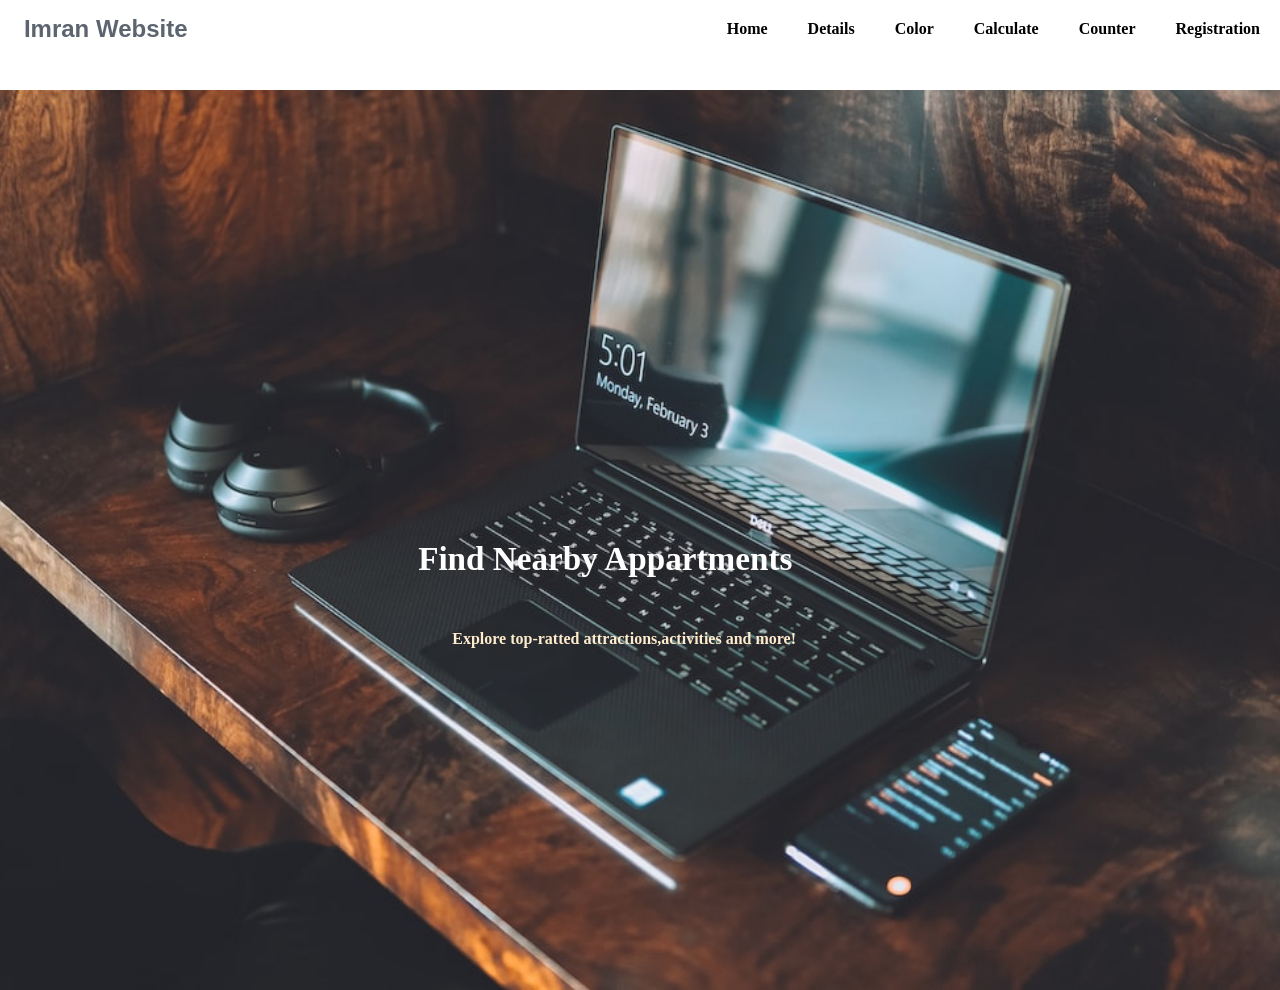
<file: index.html>
<!DOCTYPE html>
<html lang="en">
<head>
    <meta charset="UTF-8">
    <meta http-equiv="X-UA-Compatible" content="IE=edge">
    <meta name="viewport" content="width=device-width, initial-scale=1.0">
    <link rel="stylesheet" href="style.css">
    <title>Imran Web Project</title>
</head>
<body>
 
   <div class="contain ">
<div class="header">
    
    <ul >
        <li id="ling"><h2>Imran Website</h3></li>
    <li  > <a href="home.html" class="dec">Home</a> </li>
       <li>  <a href="research.html" class="dec" >Details </a> </li> 
      
   <li> <a href="Color_Changer.html" class="dec" >Color</a></li> 
   <li> <a href="calculator.html" class="dec" >Calculate</a></li> 
   <li> <a href="counter.html" class="dec" >Counter</a></li> 
   <li> <a href="index.php" class="dec">Registration</a></li>

</ul>
</div>
<div class="line ">
 <h5>  Find Nearby Appartments </h5>
</div>
<div id="line1" style="color: blanchedalmond;"><b>Explore top-ratted attractions,activities and more!</b></div>

</div>




   

</body>
</html>
</file>
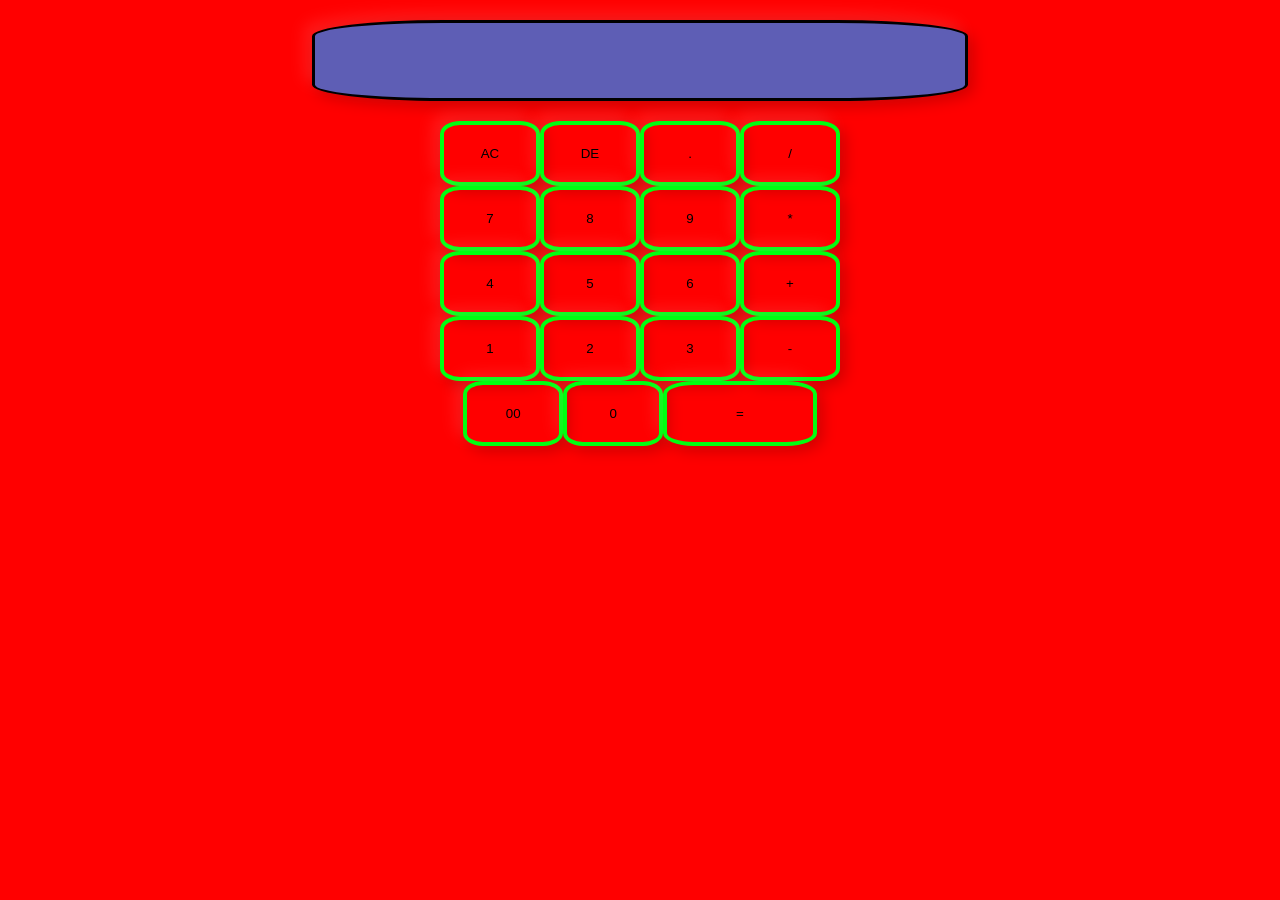
<file: calculator.html>
<!DOCTYPE html>
<html lang="en">
<head>
    <meta charset="UTF-8">
    <meta http-equiv="X-UA-Compatible" content="IE=edge">
    <meta name="viewport" content="width=device-width, initial-scale=1.0">
    <title>Imran Web Project</title>
</head>
<style>
    *{
        margin: 0px;
        padding: 0px;
   }
   body{
    background-color: red;
   }

    .calculator form div input{
 background-color:black;
 background: transparent;
       color: rgb(0, 0, 0);
     border-radius: 20%;
     padding: 5px;
     box-shadow: -8px -8px 15px rgba(255,255,255,0.1),5px 5px 15px rgba(0,0,0,0.2);
     border: 4px solid rgb(0, 255, 17) ;
     outline: 0px;  
     width: 100px;
     height: 65px;
    }
   .calculator form div{
        display: flex;
        justify-content: center;
       
       
}

  #txt{
    margin: 20px 0;
  background-color: rgb(94, 94, 181);
    border: 3px solid black;
    text-align: center;
    font-size:xx-large;
    width: 50%;
} 
 #txt input{
    text-align: right;
    flex: 1;
    width: 50px;
}
#eql{
    width: 12%;

}
</style>
<body>
    <div class="container">
<div class="calculator">
    <form action="">
        <div>
            <input type="text" name="display" id="txt">

        </div>
        <div>
            <input type="button" value="AC" onclick="display.value = '' ">
            <input type="button" value="DE" onclick = "display.value = display.value.toString().slice(0,-1)">
            <input type="button" value="." onclick = "display.value +='.'">
            <input type="button" value="/" onclick = "display.value +='/'">
        </div>
        <div>
            <input type="button" value="7" onclick="display.value +='7'">
            <input type="button" value="8" onclick="display.value +='8'">
            <input type="button" value="9" onclick="display.value +='9'">
            <input type="button" value="*" onclick = "display.value +='*'">
        </div>
        <div>
            <input type="button" value="4" onclick="display.value += '4'">
            <input type="button" value="5" onclick=" display.value +='5'">
            <input type="button" value="6" onclick = "display.value +='6'">
            <input type="button" value="+" onclick = "display.value +='+'">
        </div>
        <div>
            <input type="button" value="1" onclick = "display.value +='1'">
            <input type="button" value="2" onclick = "display.value +='2'">
            <input type="button" value="3" onclick = "display.value +='3'">
            <input type="button" value="-" onclick = "display.value +='-'">
        </div>
        <div>
            <input type="button" value="00" onclick = "display.value +='00'">
            <input type="button" value="0" onclick = "display.value +='0'">
            <input type="button" value="=" id="eql" onclick = "display.value =eval(display.value)">
   
        </div>
    
    </form>
</div>   
</div> 

</body>
</html>
</file>
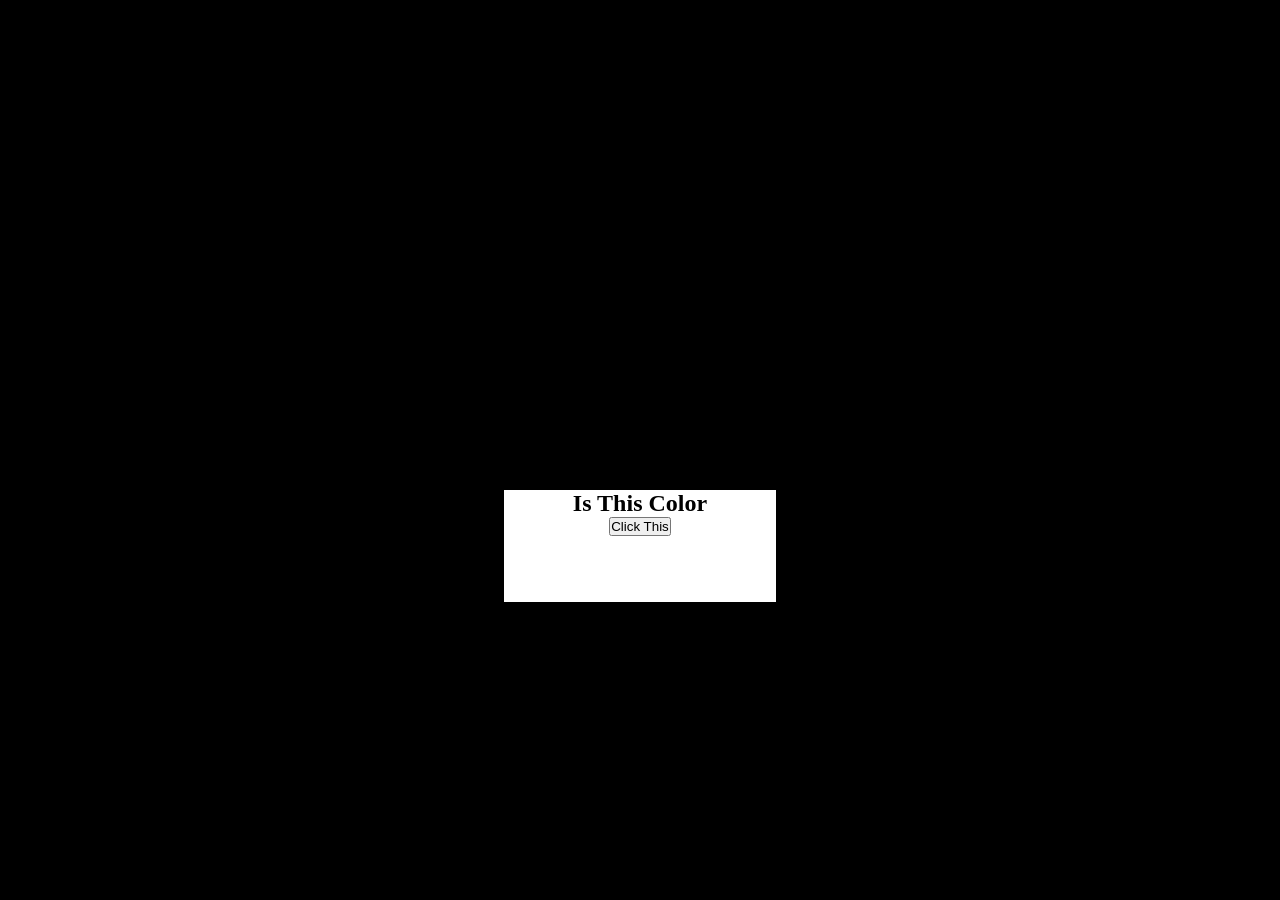
<file: Color_Changer.html>
<!DOCTYPE html>
<html lang="en">
<head>
    <meta charset="UTF-8">
    <meta http-equiv="X-UA-Compatible" content="IE=edge">
    <meta name="viewport" content="width=device-width, initial-scale=1.0">
    <title>Imran Web Project</title>
</head>
<style>
    *{
        margin: 0px;
        padding: 0px;
            }
    body{
        background-color: black;
  
     
    }
    #head{
        height: 100vh;
        width: 100%;
        display: flex;
 justify-content: center;
 align-items: center;
     
    }
    .bcg{
       
        background-color: white;
        width: 17rem;
    height: 7rem;
        margin-top: 15%;
     text-align: center;
      
  
    }
    .btn{
        width: 70%;
        height: 2rem;
 border: 1px solid red;
 


 
    }
</style>

<body>
    <div id="head"> 
    <div class="bcg"> <h2 id="text">Is This Color</h2>
        <button id="btn" >Click This</button>



        <script>
var btn=document.getElementById("btn");

btn.addEventListener('click', function(){

 document.getElementById("text").innerHTML= `#${randomcolor()}`;
document.body.style.backgroundColor =`#${randomcolor()}`;

}) 

function randomcolor(){
   return Math.floor( Math.random() * 16777215).toString(16);
  
}

        </script>


    </div>
    
</div>
</body>
</html>
</file>
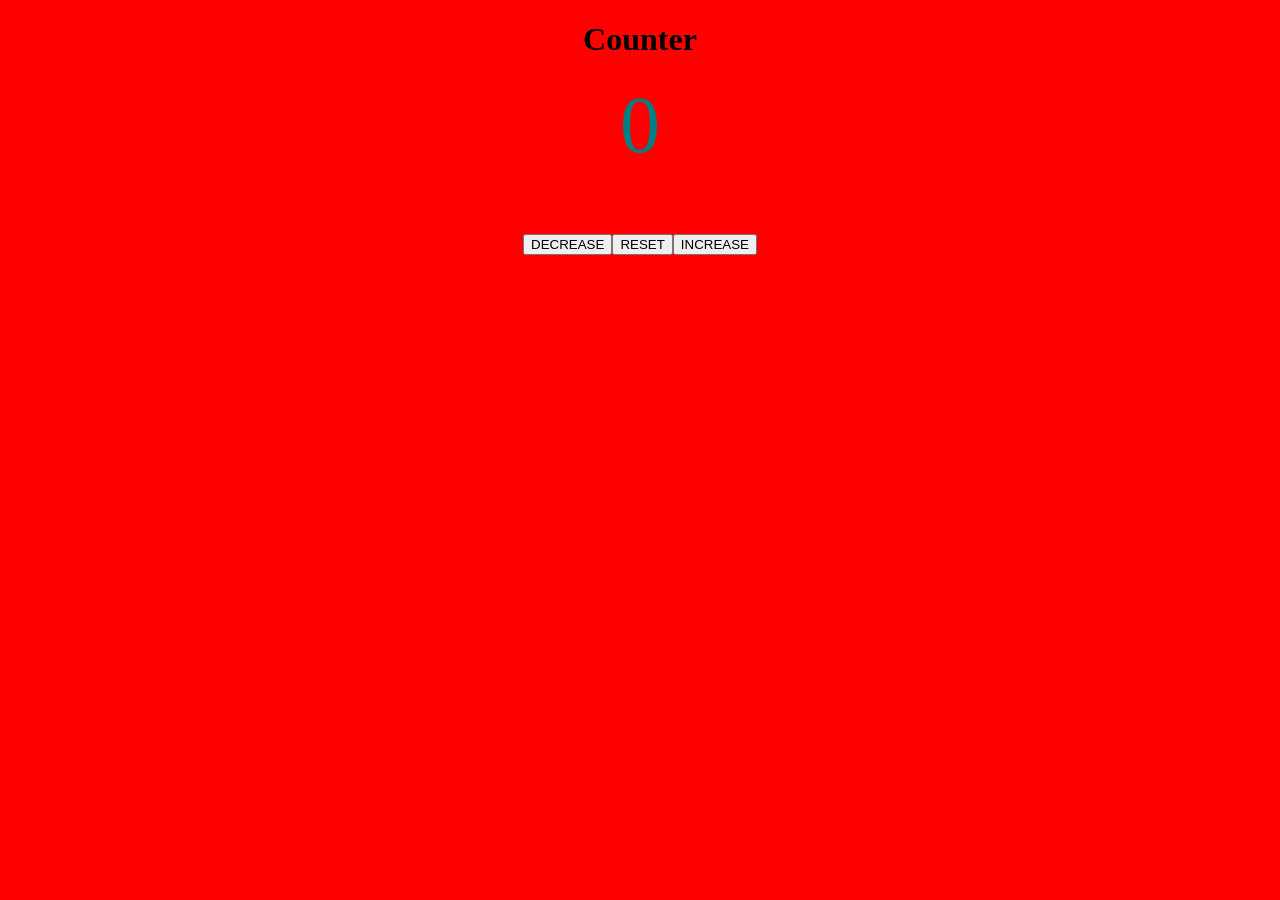
<file: counter.html>
<!DOCTYPE html>
<html lang="en">
<head>
    <meta charset="UTF-8">
    <meta http-equiv="X-UA-Compatible" content="IE=edge">
    <meta name="viewport" content="width=device-width, initial-scale=1.0">
    <title>Imran Web Project</title>

<style>
    body{
        background-color: red;
        transition: 2s;
    }
    body:hover{
        color: yellow;
    }
.container h1 {
 display: flex;
 justify-content: center;
 align-items: center;
}
.btnLine{
    display: flex;
 justify-content:center;
 

 align-items: center;
 margin: 5%;

}
#value{
    display: flex;
 justify-content:center;
 align-items: center;
 font-size: 5rem;
 color: teal;
 transition: 2s;
    }
    #value:hover{
        color: rgb(255, 0, 183);
        
    }
</style>
</head>
<body>
<div class="container">
    <h1> Counter </h1>
    <span id="value">0</span>
    <div class="btnLine" >
    <button  onclick="dec()"> DECREASE</button>
    <button  onclick="res()">RESET</button>
    <button onclick="inc()">INCREASE</button>
</div>
</div> 


<script>

    let count=0;

    function dec(){
         count--;
         document.getElementById("value").innerHTML=count;
    }

    function res(){
          count=0;
          document.getElementById("value").innerHTML=count;
    }
    
    function inc(){
         count++;
         document.getElementById("value").innerHTML=count;

    }
</script>
</body>
</html>
</file>
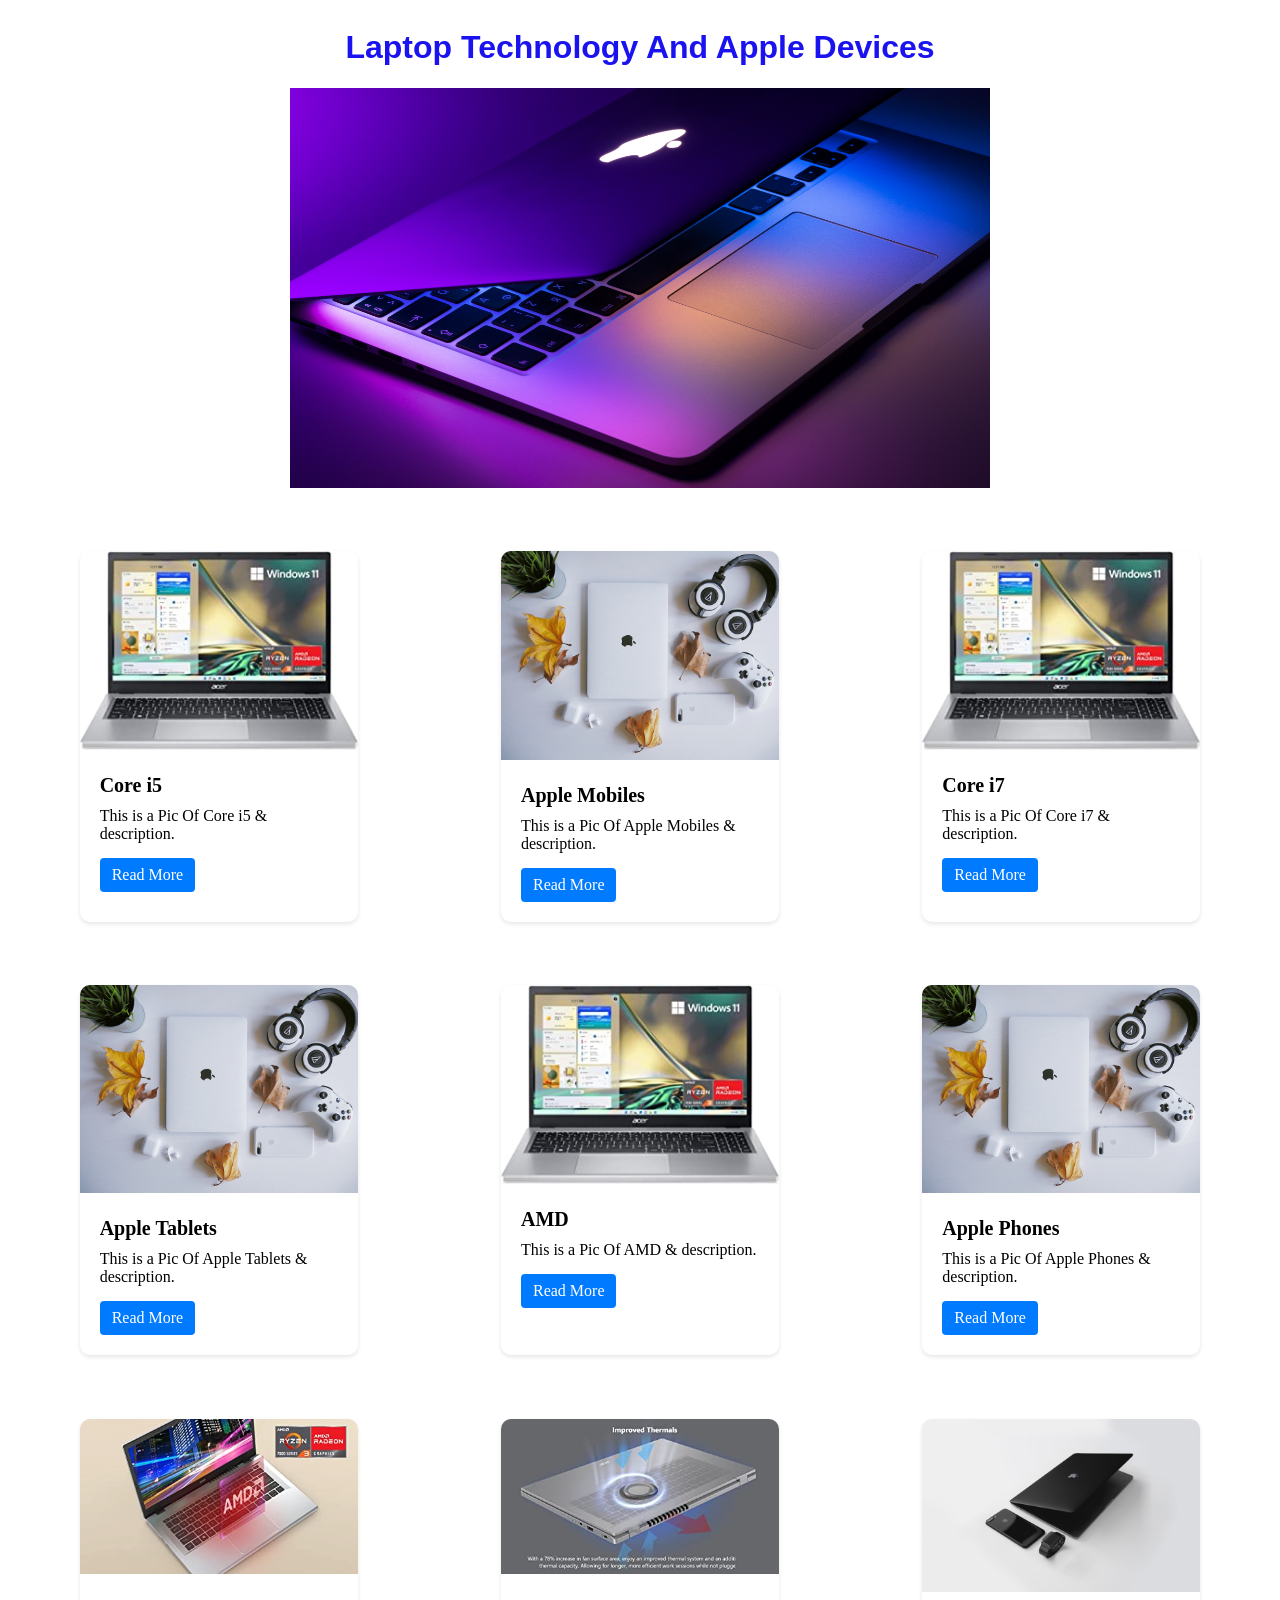
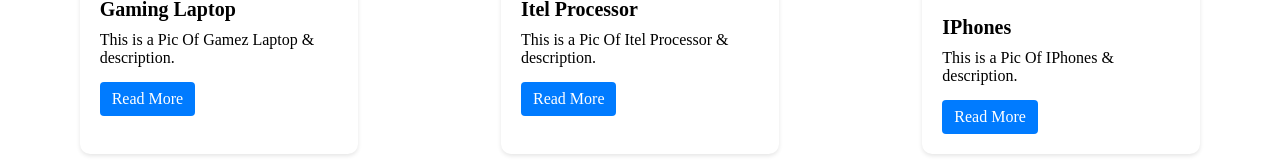
<file: home.html>
<!DOCTYPE html>
<html lang="en">
<head>
    <meta charset="UTF-8">
    <meta name="viewport" content="width=device-width, initial-scale=1.0">
    <title>Imran Web Project</title>
</head>

<style>

.heading{
    display: flex;
   justify-content: center;
    color: rgb(26, 19, 240);
    font-family: 'Gill Sans', 'Gill Sans MT', Calibri, 'Trebuchet MS', sans-serif;
}




.position{
    display: flex;
    justify-content: space-around;
    margin-top: 5%;

}
    
.card {
    
  
  width: 22%;
  height: auto;
  background-color: #fff;
  border-radius: 10px;
  box-shadow: 0 2px 4px rgba(0, 0, 0, 0.1);
  overflow: hidden;
}

.card img {
  width: 100%;
  height: auto;
}

.card-content {
  padding: 20px;
}

.card-title {
  font-size: 20px;
  margin: 0 0 10px;
}

.card-description {
  margin: 0 0 15px;
}

.card-link {
  display: inline-block;
  padding: 8px 12px;
  background-color: #007bff;
  color: #fff;
  text-decoration: none;
  border-radius: 4px;
}
.zoom-image {
  transition: transform 0.3s ease;
}

.zoom-image:hover {
  transform: scale(1.1);
}
</style>

<body>


<div class="heading"><h1>Laptop Technology And Apple Devices</h1></div>

<div class="heading">
<img src="a3.jpg"  height="400" width="700" alt="">

</div>





    <div class="position">
        <div class="card">
            <img src="a7.jpg" class="zoom-image" alt="Card Image">
            <div class="card-content">
              <h3 class="card-title">Core i5</h3>
              <p class="card-description">This is a Pic Of Core i5 & description.</p>
              <a href="https://www.amazon.com/Acer-A315-24P-R7VH-Quad-Core-Processor-Graphics/dp/B0BS4BP8FB/ref=sr_1_3?adgrpid=81066563749&hvadid=585362632470&hvdev=c&hvlocphy=1011087&hvnetw=g&hvqmt=b&hvrand=14587596509384218776&hvtargid=kwd-10034601&hydadcr=22190_13333517&keywords=laptop&qid=1686630747&sr=8-3" class="card-link">Read More</a>
            </div>
           </div>

       <div class="card">
        <img src="a5.jpg" class="zoom-image" alt="Card Image">
        <div class="card-content">
          <h3 class="card-title">Apple Mobiles</h3>
          <p class="card-description">This is a Pic Of Apple Mobiles & description.</p>
          <a href="https://www.amazon.com/Vera-Bradley-womens-Satchel-Handbag/dp/B09JKZJW3D/ref=sr_1_1?adgrpid=81306946693&hvadid=585412561597&hvdev=c&hvlocphy=1011087&hvnetw=g&hvqmt=b&hvrand=9995209960478248797&hvtargid=kwd-54018367&hydadcr=22337_13333082&keywords=ladies+hand+bag&qid=1686605594&sr=8-1" class="card-link">Read More</a>
        </div>
       </div>
       <div class="card">
        <img src="a7.jpg" class="zoom-image" alt="Card Image">
        <div class="card-content">
          <h3 class="card-title">Core i7</h3>
          <p class="card-description">This is a Pic Of Core i7 & description.</p>
          <a href="https://www.amazon.com/Prada-Vitello-Leather-Satchel-Handbag/dp/B07B1HCNDT/ref=sr_1_4?adgrpid=81306946693&hvadid=585412561597&hvdev=c&hvlocphy=1011087&hvnetw=g&hvqmt=b&hvrand=9995209960478248797&hvtargid=kwd-54018367&hydadcr=22337_13333082&keywords=ladies+hand+bag&qid=1686605594&sr=8-4" class="card-link">Read More</a>
        </div>
       </div>      
    </div>


    <div class="position">
        <div class="card">
            <img src="a5.jpg" class="zoom-image" alt="Card Image">
            <div class="card-content">
              <h3 class="card-title">Apple Tablets</h3>
              <p class="card-description">This is a Pic Of Apple Tablets & description.</p>
              <a href="#" class="card-link">Read More</a>
            </div>
           </div>
    
         <div class="card">
            <img src="a7.jpg" class="zoom-image" alt="Card Image">
            <div class="card-content">
              <h3 class="card-title">AMD </h3>
              <p class="card-description">This is a Pic Of AMD & description.</p>
              <a href="#" class="card-link">Read More</a>
            </div>
           </div>
           <div class="card">
            <img src="a5.jpg" class="zoom-image" alt="Card Image">
            <div class="card-content">
              <h3 class="card-title">Apple Phones</h3>
              <p class="card-description">This is a Pic Of Apple Phones & description.</p>
              <a href="#" class="card-link">Read More</a>
            </div>
           </div>      
        </div>


        <div class="position">
            <div class="card">
                <img src="a9.jpg" class="zoom-image" alt="Card Image">
                <div class="card-content">
                  <h3 class="card-title">Gaming Laptop</h3>
                  <p class="card-description">This is a Pic Of Gamez Laptop & description.</p>
                  <a href="#" class="card-link">Read More</a>
                </div>
               </div>
        
               <div class="card">
                <img src="a8.jpg" class="zoom-image" alt="Card Image">
                <div class="card-content">
                  <h3 class="card-title">Itel Processor</h3>
                  <p class="card-description">This is a Pic Of Itel Processor & description.</p>
                  <a href="#" class="card-link">Read More</a>
                </div>
               </div>
               <div class="card">
                <img src="a6.jpg" class="zoom-image" alt="Card Image">
                <div class="card-content">
                  <h3 class="card-title">IPhones</h3>
                  <p class="card-description">This is a Pic Of IPhones & description.</p>
                  <a href="#" class="card-link">Read More</a>
                </div>
               </div>      
            </div>
</body>
</html>
</file>
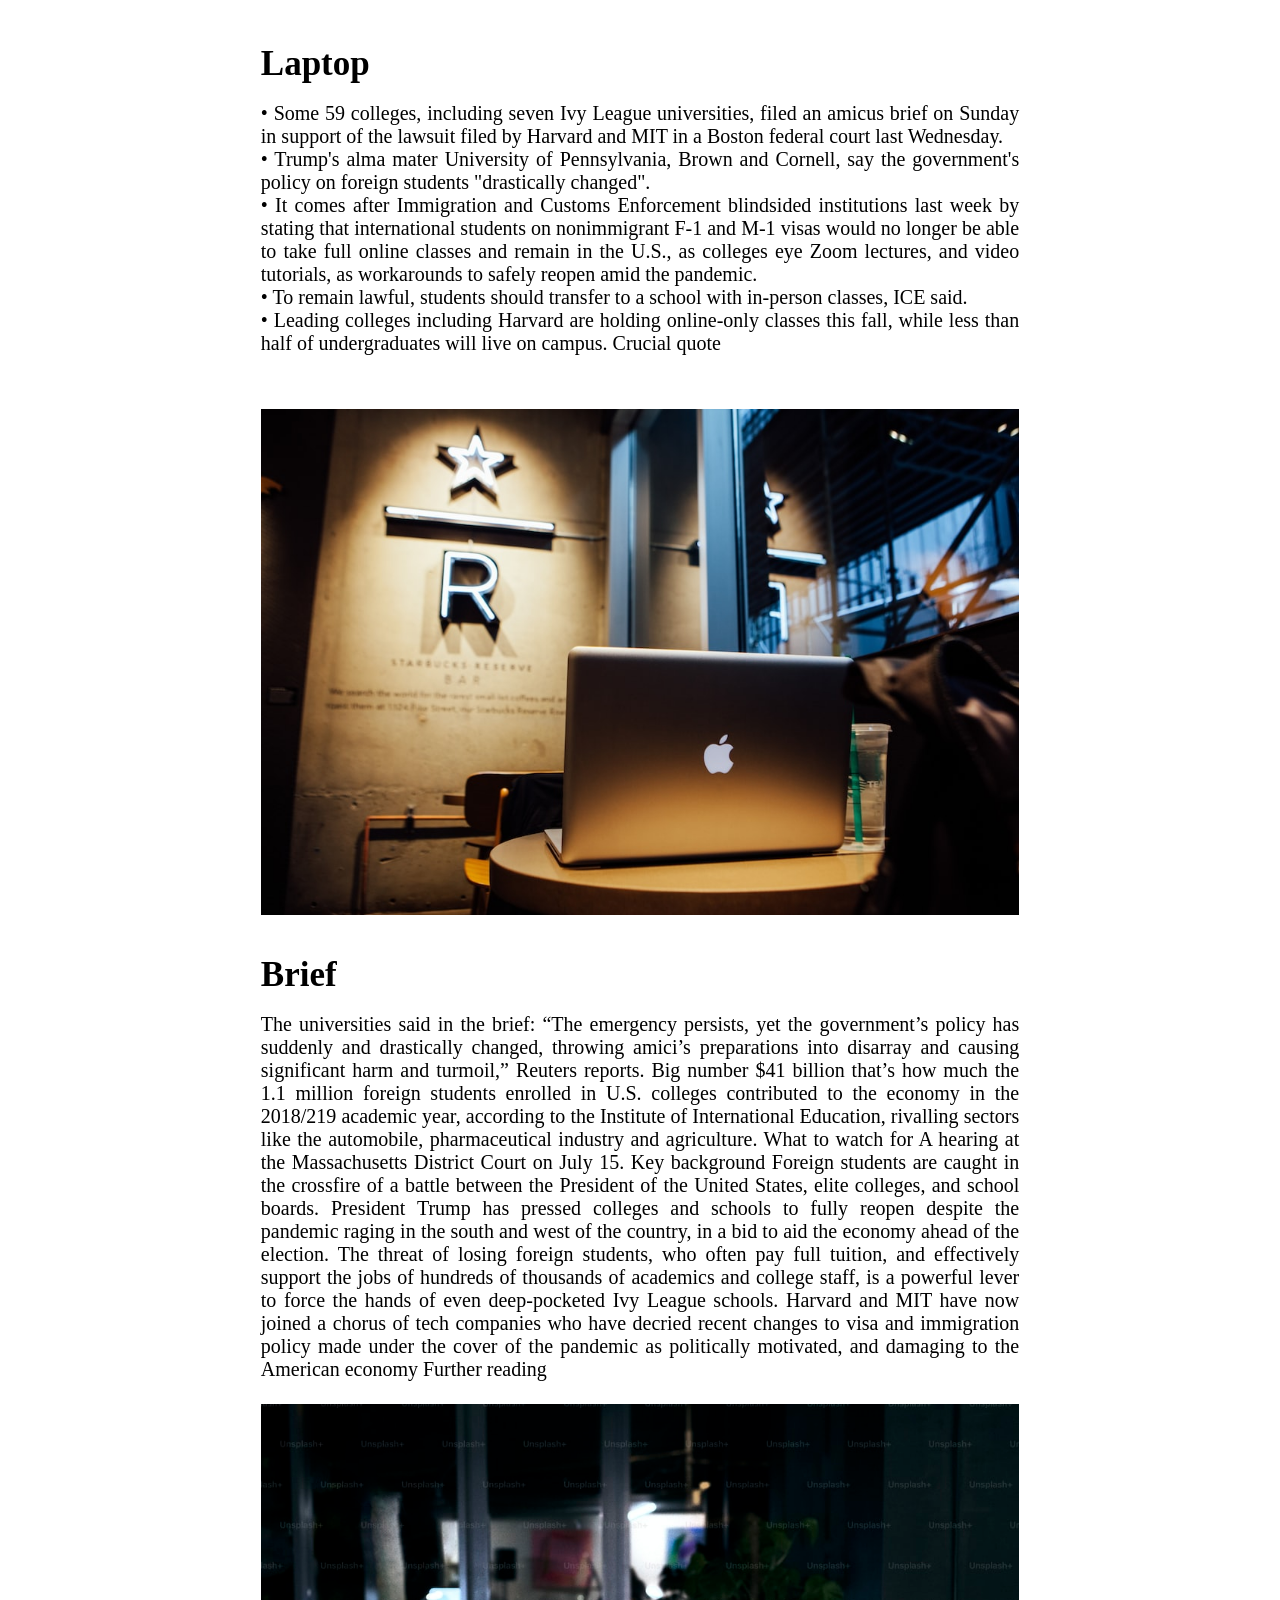
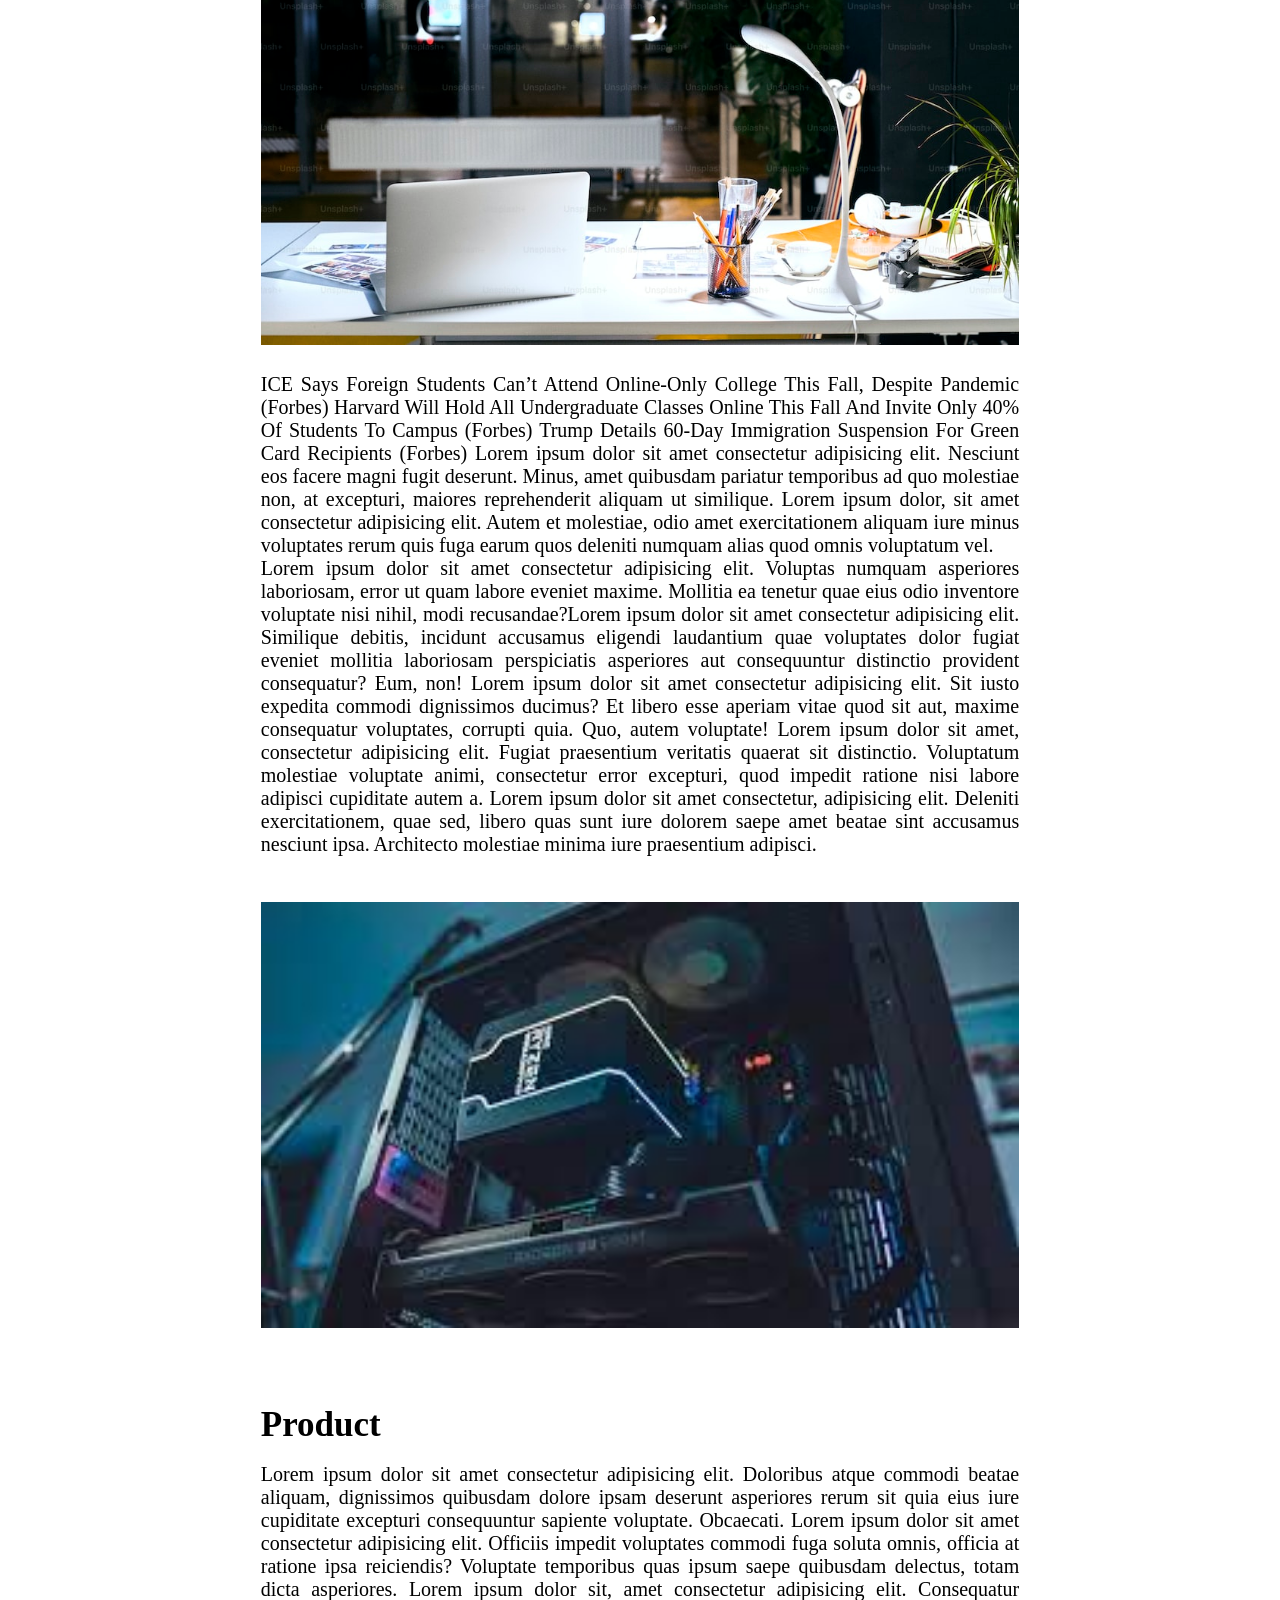
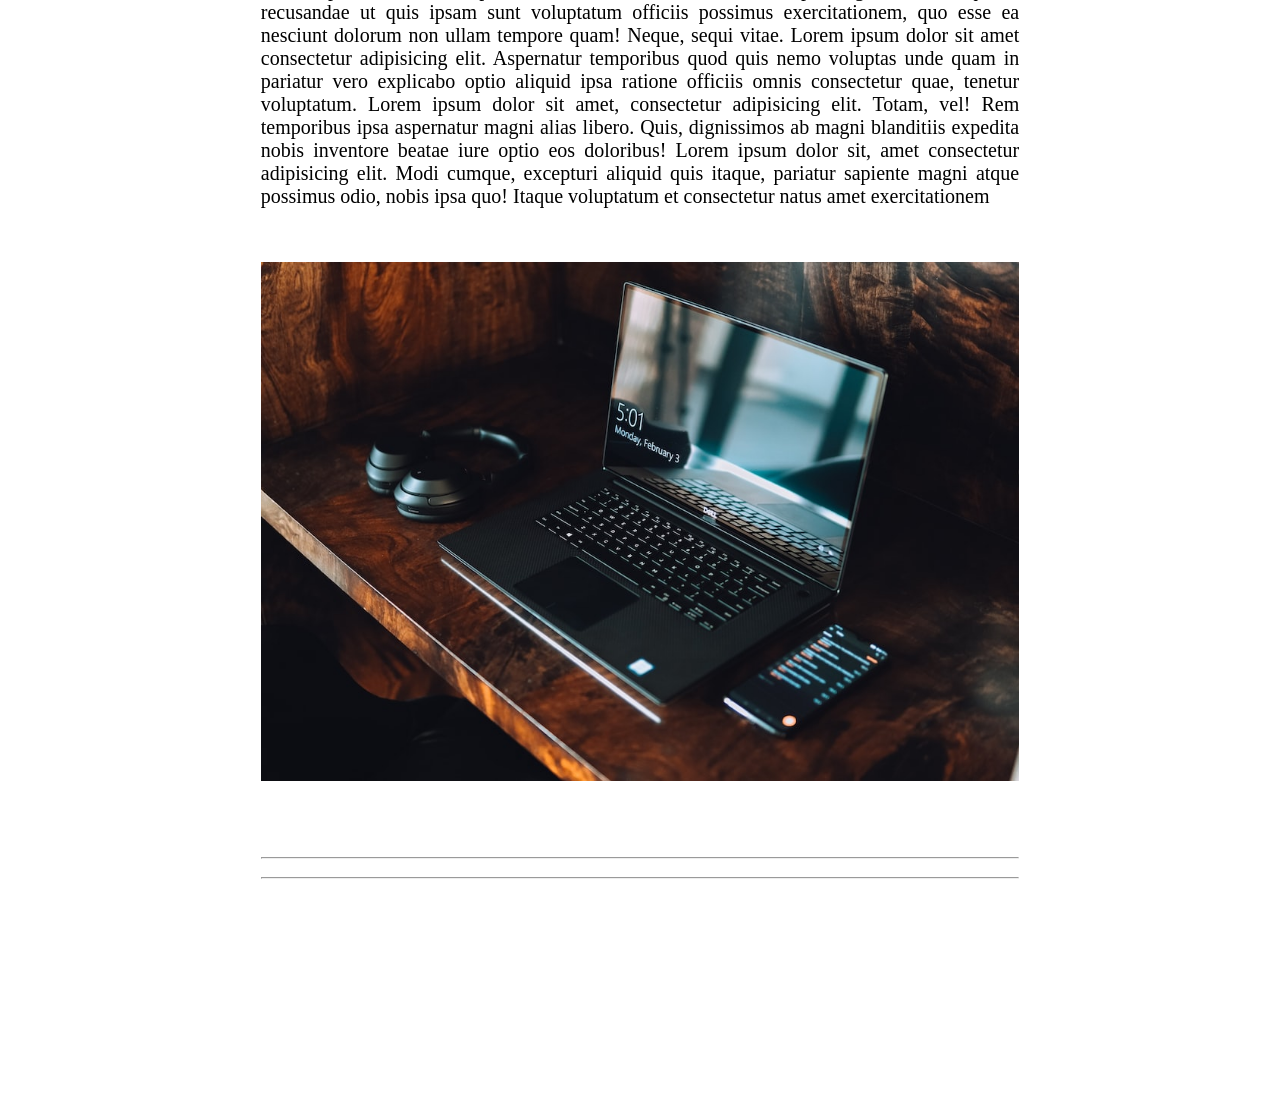
<file: research.html>
<!DOCTYPE html>
<html lang="en">
<head>
    <meta charset="UTF-8">
    <meta http-equiv="X-UA-Compatible" content="IE=edge">
    <meta name="viewport" content="width=device-width, initial-scale=1.0">
    <title>Imran Web Project</title>
</head>

<style>

    .one{
    font-size: 20px;
    text-align:justify;
    margin:0px  20%;
    }
    
    .two{
        font-weight: bold;
    font-size: 35px;
    text-align:justify;
    margin:0px  20%;
    }
    </style>

<body> <br><br>
    <span class="two">Laptop</span> <br> <br>
<p class="one">
• 
Some 59 colleges, including seven Ivy League universities, filed an amicus brief on Sunday in support of the lawsuit filed by Harvard and MIT in a Boston federal court last Wednesday.
<br>
• 
Trump's alma mater University of Pennsylvania, Brown and Cornell, say the government's policy on foreign students "drastically changed".
<br>
• 
It comes after Immigration and Customs Enforcement blindsided institutions last week by stating that international students on nonimmigrant F-1 and M-1 visas would no longer be able to take full online classes and remain in the U.S., as colleges eye Zoom lectures, and video tutorials, as workarounds to safely reopen amid the pandemic.
<br>
• 
To remain lawful, students should transfer to a school with in-person classes, ICE said.
<br>
• 
Leading colleges including Harvard are holding online-only classes this fall, while less than half of undergraduates will live on campus.

Crucial quote </p> <br><br><br>
 <img src="s2.jpg" alt="Nature" height="60%" width="60%" style="margin-left: 20%;">
<br><br> <br>
<span class="two">Brief</span> <br><br>
<P class="one">
The universities said in the brief: “The emergency persists, yet the government’s policy has suddenly and drastically changed, throwing amici’s preparations into disarray and causing significant harm and turmoil,” Reuters reports.

Big number

$41 billion that’s how much the 1.1 million foreign students enrolled in U.S. colleges contributed to the economy in the 2018/219 academic year, according to the Institute of International Education, rivalling sectors like the automobile, pharmaceutical industry and agriculture.


What to watch for

A hearing at the Massachusetts District Court on July 15.

Key background
 


Foreign students are caught in the crossfire of a battle between the President of the United States, elite colleges, and school boards. President Trump has pressed colleges and schools to fully reopen despite the pandemic raging in the south and west of the country, in a bid to aid the economy ahead of the election. The threat of losing foreign students, who often pay full tuition, and effectively support the jobs of hundreds of thousands of academics and college staff, is a powerful lever to force the hands of even deep-pocketed Ivy League schools. Harvard and MIT have now joined a chorus of tech companies who have decried recent changes to visa and immigration policy made under the cover of the pandemic as politically motivated, and damaging to the American economy
Further reading <br><br>

<img src="s5.jpg" alt="Nature" height="100%" width="100%" >
<br><br>

ICE Says Foreign Students Can’t Attend Online-Only College This Fall, Despite Pandemic (Forbes)

Harvard Will Hold All Undergraduate Classes Online This Fall And Invite Only 40% Of Students To Campus (Forbes)

Trump Details 60-Day Immigration Suspension For Green Card Recipients (Forbes)
Lorem ipsum dolor sit amet consectetur adipisicing elit. Nesciunt eos facere magni fugit deserunt. Minus, amet quibusdam pariatur temporibus ad quo molestiae non, at excepturi, maiores reprehenderit aliquam ut similique.
Lorem ipsum dolor, sit amet consectetur adipisicing elit. Autem et molestiae, odio amet exercitationem aliquam iure minus voluptates rerum quis fuga earum quos deleniti numquam alias quod omnis voluptatum vel.</p>

<p class="one">

Lorem ipsum dolor sit amet consectetur adipisicing elit. Voluptas numquam asperiores laboriosam, error ut quam labore eveniet maxime. Mollitia ea tenetur quae eius odio inventore voluptate nisi nihil, modi recusandae?Lorem ipsum dolor sit amet consectetur adipisicing elit. Similique debitis, incidunt accusamus eligendi laudantium quae voluptates dolor fugiat eveniet mollitia laboriosam perspiciatis asperiores aut consequuntur distinctio provident consequatur? Eum, non! Lorem ipsum dolor sit amet consectetur adipisicing elit. Sit iusto expedita commodi dignissimos ducimus? Et libero esse aperiam vitae quod sit aut, maxime consequatur voluptates, corrupti quia. Quo, autem voluptate! Lorem ipsum dolor sit amet, consectetur adipisicing elit. Fugiat praesentium veritatis quaerat sit distinctio. Voluptatum molestiae voluptate animi, consectetur error excepturi, quod impedit ratione nisi labore adipisci cupiditate autem a. Lorem ipsum dolor sit amet consectetur, adipisicing elit. Deleniti exercitationem, quae sed, libero quas sunt iure dolorem saepe amet beatae sint accusamus nesciunt ipsa. Architecto molestiae minima iure praesentium adipisci.
<br><br><br>

<img src="s3.jpg" alt="Nature" height="100%" width="100%" >
</p>

<br><br><br> <br>
<span class="two">Product</span>  <br><br>
<p class="one">
    Lorem ipsum dolor sit amet consectetur adipisicing elit. Doloribus atque commodi beatae aliquam, dignissimos quibusdam dolore ipsam deserunt asperiores rerum sit quia eius iure cupiditate excepturi consequuntur sapiente voluptate. Obcaecati. Lorem ipsum dolor sit amet consectetur adipisicing elit. Officiis impedit voluptates commodi fuga soluta omnis, officia at ratione ipsa reiciendis? Voluptate temporibus quas ipsum saepe quibusdam delectus, totam dicta asperiores. Lorem ipsum dolor sit, amet consectetur adipisicing elit. Consequatur recusandae ut quis ipsam sunt voluptatum officiis possimus exercitationem, quo esse ea nesciunt dolorum non ullam tempore quam! Neque, sequi vitae. Lorem ipsum dolor sit amet consectetur adipisicing elit. Aspernatur temporibus quod quis nemo voluptas unde quam in pariatur vero explicabo optio aliquid ipsa ratione officiis omnis consectetur quae, tenetur voluptatum. Lorem ipsum dolor sit amet, consectetur adipisicing elit. Totam, vel! Rem temporibus ipsa aspernatur magni alias libero. Quis, dignissimos ab magni blanditiis expedita nobis inventore beatae iure optio eos doloribus! Lorem ipsum dolor sit, amet consectetur adipisicing elit. Modi cumque, excepturi aliquid quis itaque, pariatur sapiente magni atque possimus odio, nobis ipsa quo! Itaque voluptatum et consectetur natus amet exercitationem
</p> <br><br><br>
<img src="s4.jpg" alt="Nature" height="60%" width="60%" style="margin-left: 20%;">
<br><br>
<br><br><br> <hr class="one"> <br><hr class="one">
<br><br><br>
<iframe src="" frameborder="0"></iframe>
</body>
</html>
</file>
<file: style.css>
*{
    margin: 0px;
     padding: 0px;
}
.contain{
    display: grid;
    grid-template-columns: repeat(6,1fr);
    grid-template-rows: repeat(5,20vh);
    
}
#ling{
    color:rgb(92, 100, 112);
    font-weight: bold;
   position: relative;
   right: 60%;
   bottom: 5px;
    
    font-family: Arial, Helvetica, sans-serif;
}
.header{
    grid-column:1/7 ;
   
}
.header ul{
    list-style: none;
    display: flex;
    flex-direction:row;
    justify-content: right;
   
  font-weight: bold;
  margin-left: 35%;
  margin-right: 0%;
}
.header ul li{
    margin: 10px;
    padding: 10px;
    transition: all 1s ease-out ;
    border-radius: 18px;
    
}
.header ul li:hover{
    background-color: rgb(59, 59, 243);
 
}
body::after{
content: "";
background-image: url(s4.jpg) ;
background-size:cover;
background-repeat: no-repeat;
background-position:top;
position: absolute;
top: 10%;
left: 0px;
height: 100%;
width: 100%;
z-index:-1 ;
opacity: 0.9;
}
.line{
color:rgb(255, 255, 255);
font-weight: 500;
font-size: 2.5rem;
font-weight: bold;
grid-row: 3;
grid-column: 2/7;
margin-left: 16vw;
z-index: 9;
margin-top: 20vh;
}
#line1{
color: rgb(255, 255, 255);
grid-row: 3;
grid-column:  3/8;
margin-top: 30vh;
margin-left: 2vw;
}
.bar{
display: flex;
align-items: center;
background-color: white;
grid-row: 4;
grid-column: 2/6;
height: 10%;
border: solid white 25px;
border-radius: 25px;
}
.bar input{
text-align: center;
border:none;

}
.search{
background-color: rgb(54, 181, 232);
border: solid 1px rgb(54, 181, 232) ;
height: 30px;
width: 80px;
border-radius: 20px;

color: white;
font-size: 14px;
padding: 3px;
margin-left: 10%;
}
.below{
clear: both;
grid-row: 6;
grid-column: 1/8;
display: flex;
justify-content: center;
margin-top: 10%;
color: rgb(220, 181, 220);
opacity:0.5;
font-size: larger;

}
.dec{

text-decoration: none;
color: black; 

}
</file>
